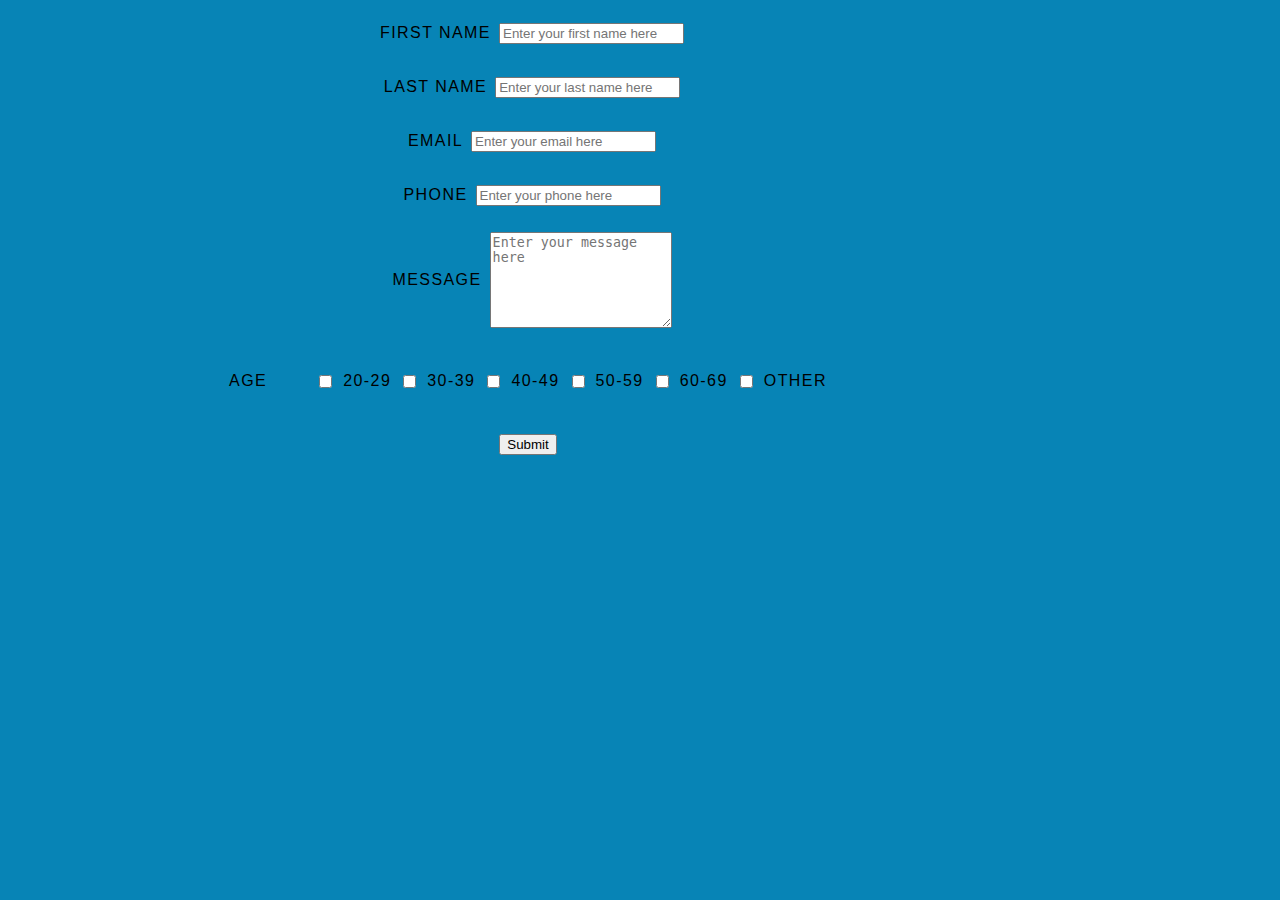
<file: Formulario/index.html>
<!DOCTYPE html>
<html lang="es">
<head>
    <meta charset="UTF-8">
    <meta http-equiv="X-UA-Compatible" content="IE=edge">
    <meta name="viewport" content="width=device-width, initial-scale=1.0">
    <link rel="stylesheet" href="Style.css">
    <title>Document</title>
</head>
<body>
    <section class="container">
        <form>
            <ul class="flex-outer">
              <li>
                <label for="first-name">First Name</label>
                <input type="text" id="first-name" placeholder="Enter your first name here">
              </li>
              <li>
                <label for="last-name">Last Name</label>
                <input type="text" id="last-name" placeholder="Enter your last name here">
              </li>
              <li>
                <label for="email">Email</label>
                <input type="email" id="email" placeholder="Enter your email here">
              </li>
              <li>
                <label for="phone">Phone</label>
                <input type="tel" id="phone" placeholder="Enter your phone here">
              </li>
              <li>
                <label for="message">Message</label>
                <textarea rows="6" id="message" placeholder="Enter your message here"></textarea>
              </li>
              <li>
                <p>Age</p>
                <ul class="flex-inner">
                  <li>
                    <input type="checkbox" id="twenty-to-twentynine">
                    <label for="twenty-to-twentynine">20-29</label>
                  </li>
                  <li>
                    <input type="checkbox" id="thirty-to-thirtynine">
                    <label for="thirty-to-thirtynine">30-39</label>
                  </li>
                  <li>
                    <input type="checkbox" id="fourty-to-fourtynine">
                    <label for="fourty-to-fourtynine">40-49</label>
                  </li>
                  <li>
                    <input type="checkbox" id="fifty-to-fiftynine">
                    <label for="fifty-to-fiftynine">50-59</label>
                  </li>
                  <li>
                    <input type="checkbox" id="sixty-to-sixtynine">
                    <label for="sixty-to-sixtynine">60-69</label>
                  </li>
                  <li>
                    <input type="checkbox" id="other">
                    <label for="other">Other</label>
                  </li>
                </ul>
              </li>
              <li>
                <button type="submit">Submit</button>
              </li>
            </ul>
          </form>
    </section>
</body>
</html>
</file>
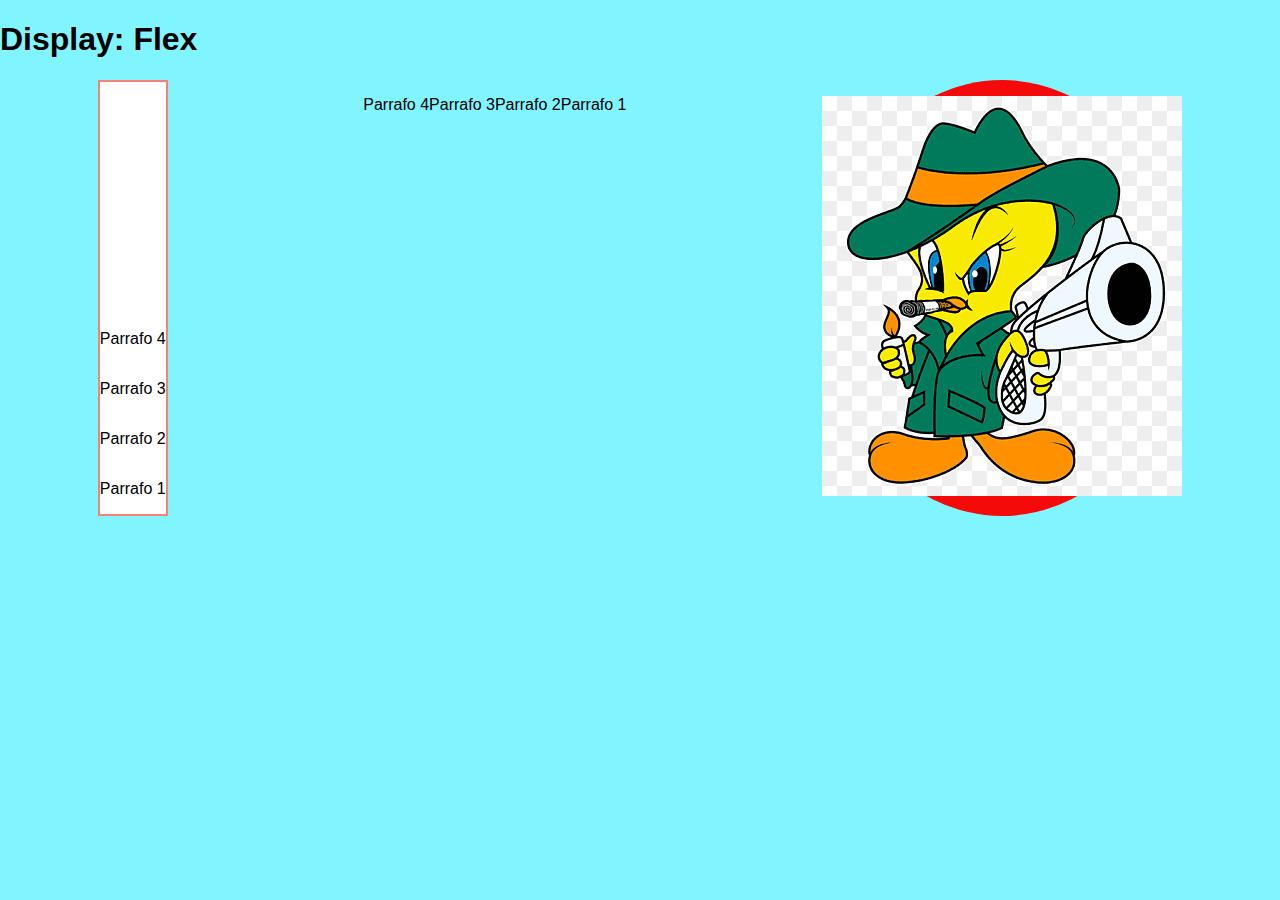
<file: prueba/index.html>
<!DOCTYPE html>
<html lang="es">
<head>
    <meta charset="UTF-8">
    <meta http-equiv="X-UA-Compatible" content="IE=edge">
    <meta name="viewport" content="width=device-width, initial-scale=1.0">
    <link rel="stylesheet" href="style.css">
    <title>Clase 2</title>
</head>
<body>
    <h1>
        Display: Flex
    </h1>
    <main class="contenedorPrincipal">

        <section class ="Contenedor1">
            <div>
                <p>
                    Parrafo 1
                </p>
            </div>
            <div>
                <p>
                    Parrafo 2
                </p>
            </div>
            <div>
                <p>
                    Parrafo 3
                </p>
            </div>
            <div>
                <p>
                    Parrafo 4
                </p>
            </div>
        </section>

        <section class="Contenedor2" >
            <div>
                <p>
                    Parrafo 1
                </p>
            </div>
            <div>
                <p>
                    Parrafo 2
                </p>
            </div>
            <div>
                <p>
                    Parrafo 3
                </p>
            </div>
            <div>
                <p>
                    Parrafo 4
                </p>
            </div>
        </section>

        <section class ="l">
            <div>
                <p><img src="piolin.png" alt=""></p>
            </div>

        </section>
    </main>
</body>
</html>
</file>
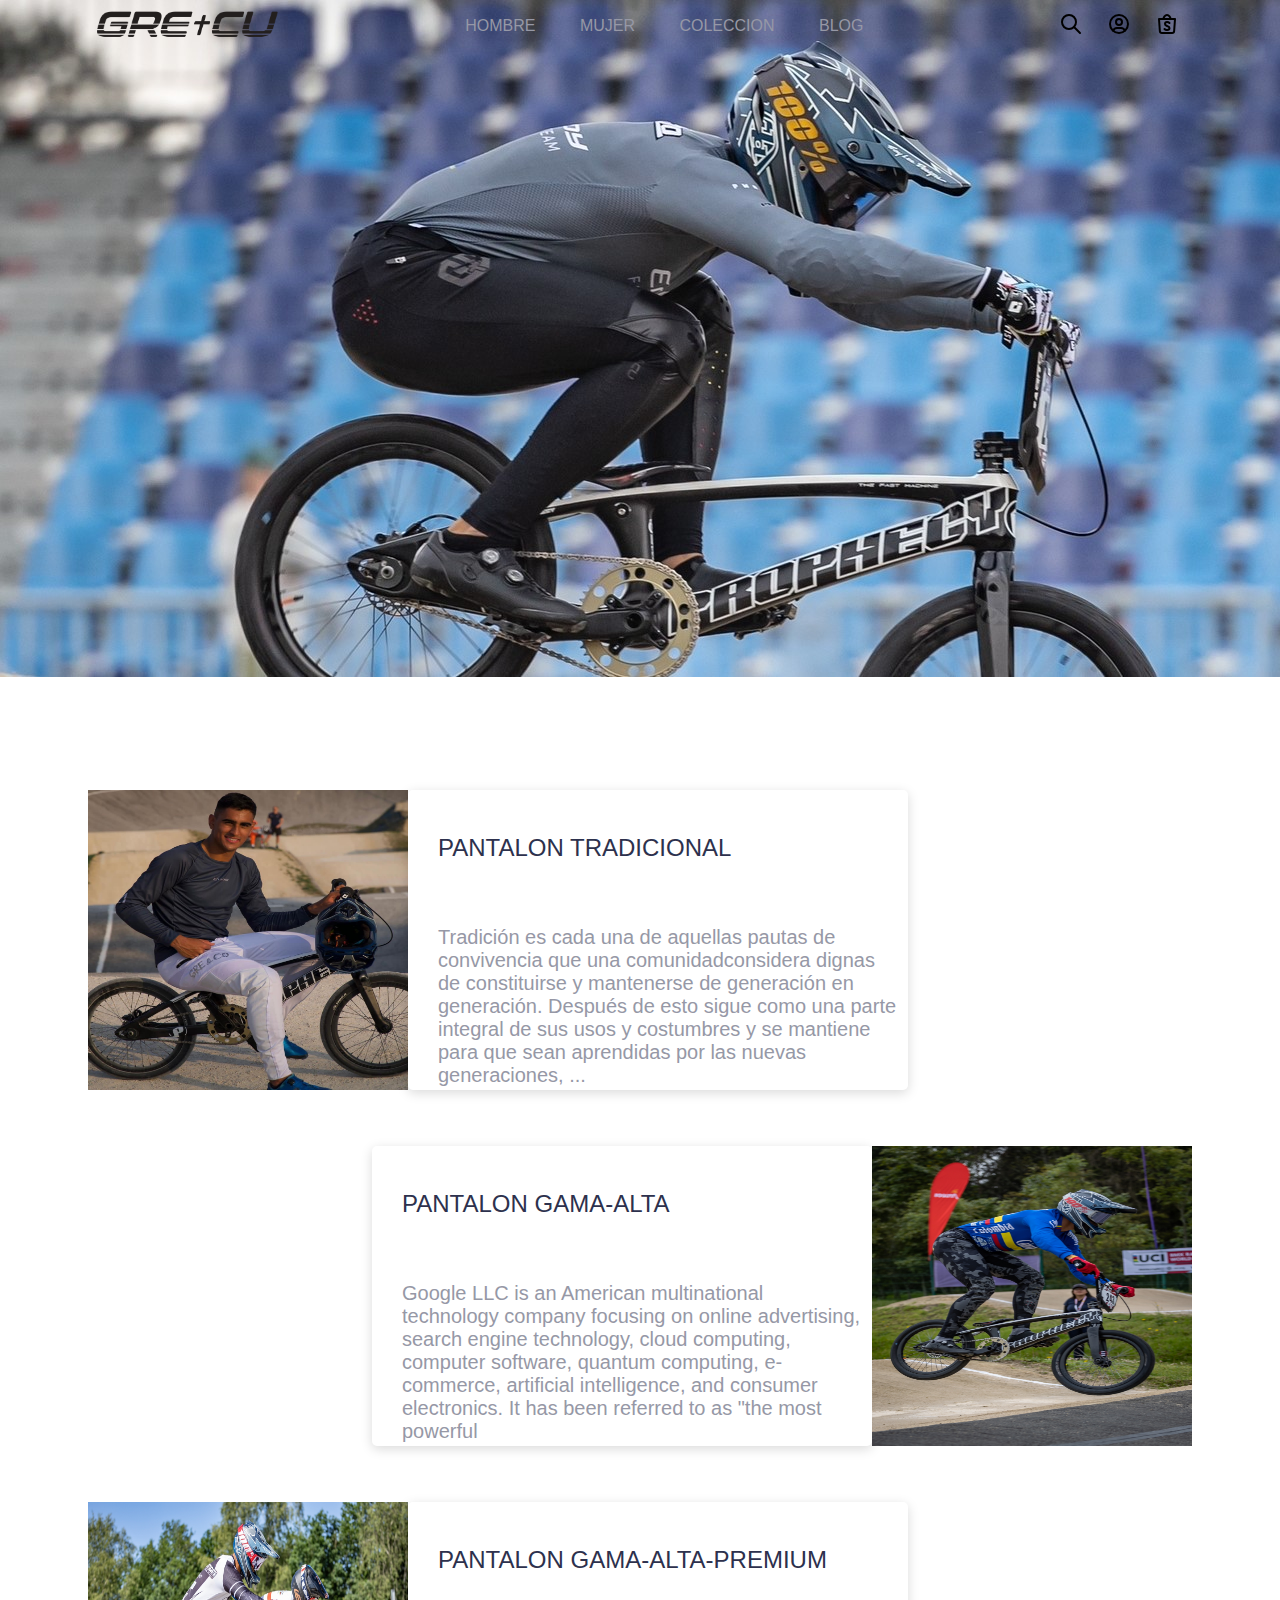
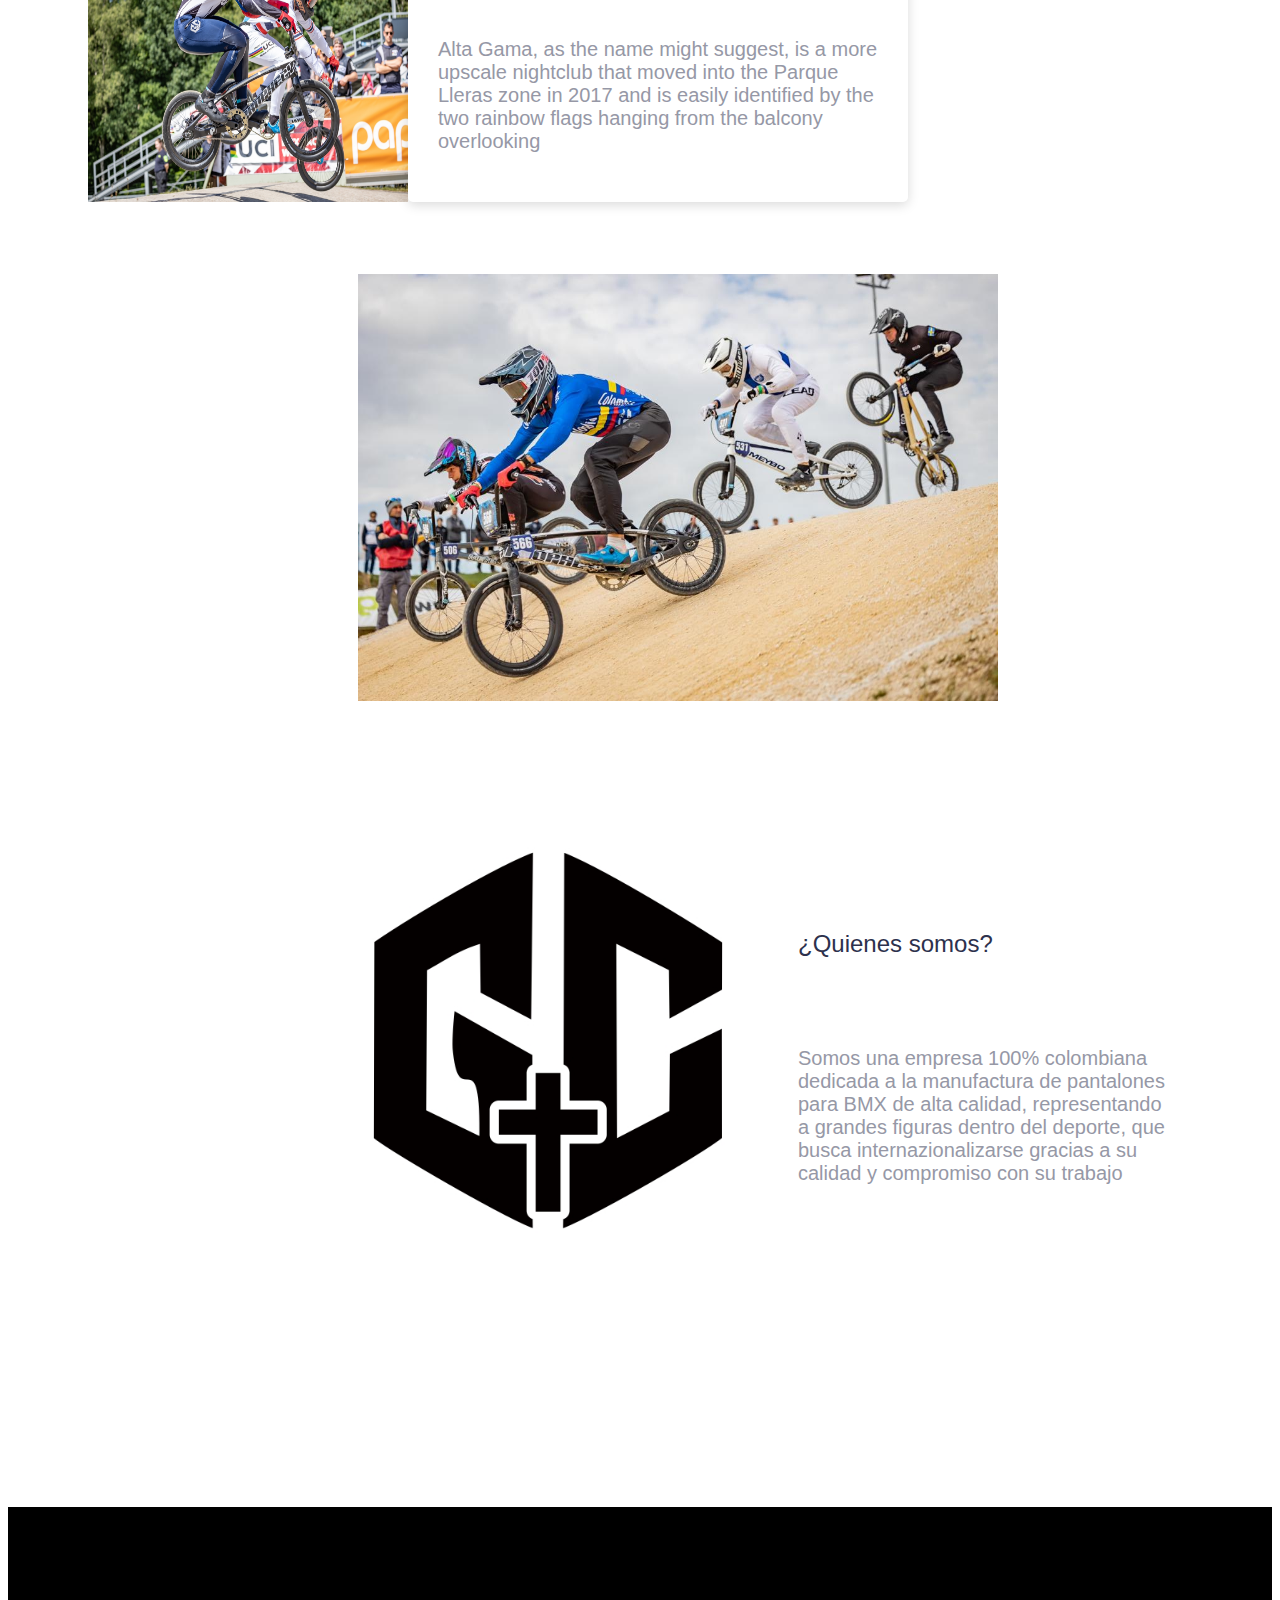
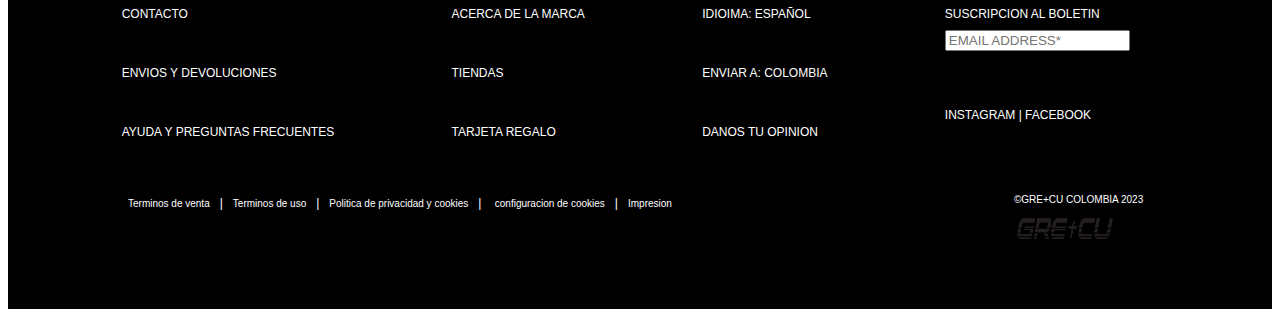
<file: WebSite/index.html>
<!DOCTYPE html>
<html lang="es">
<head>
    <meta charset="UTF-8">
    <meta http-equiv="X-UA-Compatible" content="IE=edge">
    <meta name="viewport" content="width=device-width, initial-scale=1.0">
    <link rel="stylesheet" href="./style.css">
    <link rel="shortcut icon" href="./pics/Gre+CuSF.png">
    <title>GRE+CU</title>
</head>
<body>
    
    <header>
        <section class="header">
            <img id="logo" src="./pics/Gre+Cu.png" alt="logo">

         <nav class="navHeader">
            <a href="">HOMBRE</a>
            <a href="">MUJER</a>
            <a href="">COLECCION</a>
            <a href="">BLOG</a>

         </nav>

         <nav class="navHeaderIcons">
            <a href=""> <img src="./icons/searchIcon.svg" alt=""> </a>
            <a href=""> <img src="./icons/profileIcon.svg" alt=""> </a>
            <a href=""> <img src="./icons/shopIcon.svg" alt=""> </a>
         </nav>
        </section>        
    </header>

    <main class="main">
       <section class="Pants">

            <section >
                <a class="tP" href="">
                    <img class="" src="./pics/pantTradicional.jpeg" alt="">
                    <section class="infoPant">
                         <p id="tittlePants">PANTALON TRADICIONAL</p>
                         <p id="textPants">Tradición es cada una de aquellas pautas de convivencia que una comunidad​ 
                             considera dignas de constituirse y mantenerse de generación en generación. Después de esto sigue como una parte integral de sus usos y costumbres y se mantiene para que sean aprendidas por las nuevas generaciones, ...
                         </p>
                    </section>
                </a>
                
            </section>
            
            <section>
                <a  class="gAP" href="">
                    <img class="" src="./pics/pantGamaAlta.jpeg" alt="">
                    <section class="infoPant">
                        <p id="tittlePants">PANTALON GAMA-ALTA</p>
                        <p id="textPants">Google LLC is an American multinational technology company focusing on online advertising, search engine technology, cloud computing, computer software, quantum computing, e-commerce, artificial intelligence, and consumer electronics.
                             It has been referred to as "the most powerful </p>    
                    </section>
                </a>
               
            </section>
            
            <section>
               <a class="gAPP" href="">
                <img class="" src="./pics/pantGamaAltaPremium.jpeg" alt=""> 
                <sectiona class="infoPant">
                    <p id="tittlePants">PANTALON GAMA-ALTA-PREMIUM</p>
                    <p id="textPants">Alta Gama, as the name might suggest, is a more upscale nightclub that moved into the Parque Lleras zone in 2017 and is easily identified by the two rainbow flags
                         hanging from the balcony overlooking</p>
                </sectiona>
               </a>
         </section>

       </section>


       <section class="carrusel">
        <ul>
            <li>
                <img src="./pics/picCarrusel1.jpeg" alt="">
            </li>

            <li>
                <img src="./pics/picCarrusel3.jpeg" alt="">
            </li>
            
            <li>
                <img src="./pics/picCarrusel4.jpeg" alt="">
            </li>
            
            <li>
                <img src="./pics/picCarrusel5.jpeg" alt="">
            </li>

            
        </ul>
       </section>

       <section class="whoWe">
            <img src="./pics/Gre+CuEscudo.jpg" alt="">

           <section class="contentWhoWe">
                <p id="whoWeTittle">
                    ¿Quienes somos?
                </p>
                <p id="whoWeText">Somos una empresa 100% colombiana dedicada a la manufactura de
                    pantalones para BMX de alta calidad, representando a grandes figuras
                    dentro del deporte, que busca internazionalizarse
                    gracias a su calidad y compromiso con su trabajo</p>
           </section>
       </section>
    </main>


    <footer class="footer">
        
        <section class="footerAbout">

            <section class="about1">
                <a href="">CONTACTO</a>
                <a href="">ENVIOS Y DEVOLUCIONES</a>
                <a href="">AYUDA Y PREGUNTAS FRECUENTES</a>
            </section>

            <section class="about2">
                <a href="">ACERCA DE LA MARCA</a>
                <a href="">TIENDAS</a>
                <a href="">TARJETA REGALO</a>
            </section>

            <section class="about3">
                <a href="">IDIOIMA: ESPAÑOL</a>
                <a href="">ENVIAR A: COLOMBIA</a>
                <a href="">DANOS TU OPINION</a>
            </section>

            <section class="contact">
                <a href="">SUSCRIPCION AL BOLETIN</a>
                <form class="email" >
                    <input type="email" name="email" placeholder="EMAIL ADDRESS*">
                    <a href=""><img src="./icons/arrow-bar-right.svg" alt=""></a>
                    <p><a href="">INSTAGRAM  </a> | <a href="">FACEBOOK</a></p>
                </form>
            </section>
        </section>

        <nav class="navFooter">
            <section class="navFooter1">
                <p >
                    <a href="">Terminos de venta</a>|<a href="">Terminos de uso</a>|<a href="">Politica de privacidad y cookies</a>|
                    <a href="">configuracion de cookies</a>|<a href="">Impresion</a>  
                </p>
            </section>

            <section class="navFooter2">
                <p>©GRE+CU COLOMBIA 2023</p>
                <img src="./pics/Gre+Cu.png" alt="">
            </section>
        </nav>

    </footer>
</body>
</html>
</file>
<file: Formulario/Style.css>
:root{

    --blue: rgb(7, 132, 182);
}

body{
    margin: 0;
    background-color: var(--blue);
    font-family: 'Franklin Gothic Medium', 'Arial Narrow', Arial, sans-serif;
}

.container{
    width: 80%;
    max-width: 1200px;
    margin: 0 auto;
}

.container * {
    box-sizing: border-box;
}

.flex-outer{

    display: flex;
    flex-direction: column;
    align-items: center;
    justify-content: space-between;
    list-style-type: none;
    padding: 0 8px;
    max-width: 800px;
}


.flex-inner{
    display: flex;
    flex-direction: row;
    list-style-type: none;
}


.flex-outer li,
.flex-inner {

    display: flex;
    flex-wrap: wrap;
    align-items: center;
}

.flex-outer > li:not(:last-child){
    margin-bottom: 20px;
}

.flex-outer li label,
.flex-outer li p{
    padding: 8px;
    font-weight: 300;
    letter-spacing: .09em;
    text-transform: uppercase;

}
</file>
<file: prueba/style.css>
:root{

    --white: #fff;
    --blue: #81f5ff;
    --red: rgb(245, 10, 10);
}

body{
    margin: 0;
    background-color: var(--blue);
    font-family: 'Franklin Gothic Medium', 'Arial Narrow', Arial, sans-serif;

}

.contenedorPrincipal{
    display: flex;
    flex-direction: row;
    align-items: stretch;
    justify-content: space-around;
}

.Contenedor1{

    display: flex;
    flex-direction: column-reverse;
    align-items: center;
    background-color: var(--white);

    border: 2px solid salmon;

}

.Contenedor2{
    
    display: flex;
    flex-direction: row-reverse;
    align-items: stretch;


}

.l{
    display: flex;
    background-color: var(--red);
    border-radius: 50%;
}
</file>
<file: WebSite/style.css>
:root{
    --lilaOscuro: #2D314D; 
    --lilaClaro: #9698a6;
    --naranja: #c26418;
    --negro: #000000;
    --blanco: #ffffff;


}

body{
   background-image: url(./pics/headerImg.jpeg);
   background-repeat: no-repeat;
   font-family: NeueHaasUnica,sans-serif
}

a{text-decoration: none; }

#logo{
    width: 15%;
    height: 15%;
}

.header a{
    color: var(--lilaClaro);
}
.header{
    display: flex;
    flex-direction: row;
    flex-wrap: wrap;
    justify-content: space-around;
    align-items: center;
    
}

.navHeader a{padding: 20px;}

.navHeaderIcons a{padding: 10px;}

main{
    padding: 650px 0px 0px 0px;
}
 
.tP{
    display: flex;
    flex-direction: row;
    padding: 96px 24px 0px 80px;
    width: 820px;
    height: 300px;
    
}
.gAP{
    display: flex;
    flex-direction: row-reverse;
    padding: 56px 80px 0px 80px;
    
}
.gAPP{
    display: flex;
    flex-direction: row;
    padding: 56px 24px 56px 80px;
    width: 820px;
    height: 300px;
}

.Pants img{
    width: 320px;
    height: 300px;
}

.infoPant{
    display: flex;
    flex-direction: column;
    width: 500px;
    height: 300px;
    border-radius: 0.3125rem;
    overflow: hidden;
    box-shadow: 0px 3px 12px rgb(0 0 0 / 15%);
    transition: all 150ms ease-in-out;
}

#tittlePants{
    font-size: 24px;
    padding: 20px 30px 10px 30px;
    color: var(--lilaOscuro);
}

#textPants{
    font-size: 20px;
    padding: 10px 10px 0px 30px;
    color: var(--lilaClaro);
}

.carrusel{
    width: 1280px;
    height: auto;
    overflow: hidden;
}

.carrusel ul{
    display: flex;
    padding-left: 350px;
    width: 400%;
    animation: slider 15s infinite alternate ease-in-out ;
}

.carrusel li{
    list-style: none;
    width: 100%;
}

.carrusel img{
    width: 50%;
}

@keyframes slider{
    0%{margin-left: 0%;}
    20%{margin-left: 0%;}

    25%{margin-left: -100%;}
    45%{margin-left: -100%;}

    50%{margin-left: -200%;}
    70%{margin-left: -200%;}

    75%{margin-left: -300%;}
    95%{margin-left: -300%;}

}

.whoWe{
    display: flex;
    flex-direction: row;
    padding: 120px 60px 0px 350px;
}

.whoWe img{
    width: 380px;
    height: 400px;
}

.contentWhoWe{
    display: flex;
    flex-direction: column;
    padding: 20px 0px 40px 60px;
}

#whoWeTittle{
    font-size: 24px;
    color: var(--lilaOscuro);
}

#whoWeText{
    width: 380px;
    height: 400px;
    font-size: 20px;
    color: var(--lilaClaro);
}

.footer{    
    background-color: var(--negro);
    
}

.footerAbout{
    display: flex;
    flex-direction: row;
    justify-content: space-around;
    padding: 55px 55px 0px 55px;
}

.footerAbout a, p{
    font-size: 12px;
    padding-top: 45px;
    color: var(--blanco);
}

.about1, .about2, .about3, .contact{
    display: flex;
    flex-direction: column;
}

.navFooter{
    display: flex;
    padding: 0px 0px 60px 110px;
    flex-direction: row;
}

.navFooter1 a{
    padding-left: 10px;
    padding-right: 10px;
    color: var(--blanco);
    font-size: 10px;

}

.navFooter2{
   
    padding-left: 332px;
}

.navFooter2 p{
    font-size: 10px;
}
.navFooter2 img{
    width: 100px;
    height: 30px;
}
</file>
